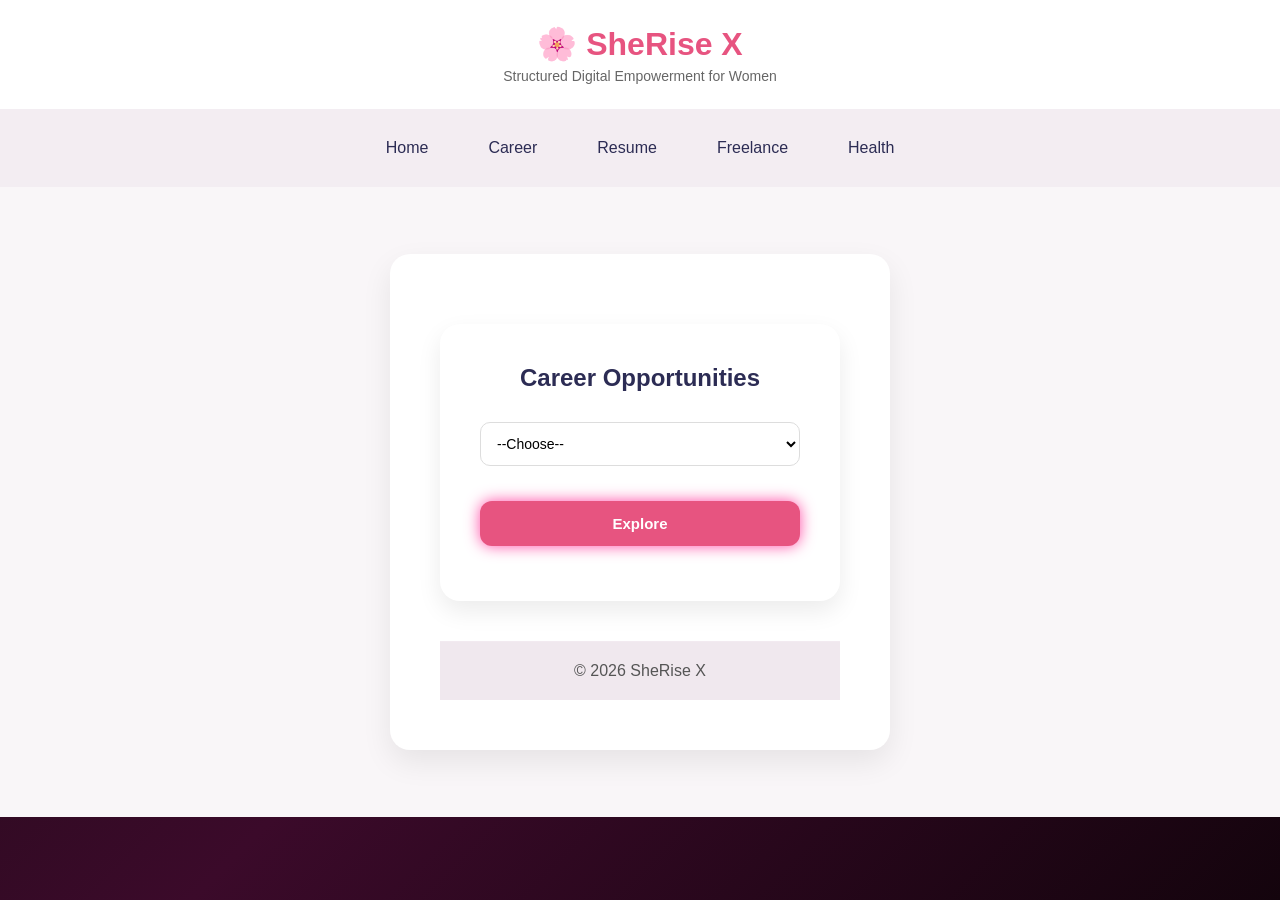
<file: career.html>
<!DOCTYPE html>
<html>
<head>
<title>SheRise X</title>
<link rel="stylesheet" href="style.css">
</head>
<body>

<header>
<h1>🌸 SheRise X</h1>
<p>Structured Digital Empowerment for Women</p>
</header>

<nav>
<a href="index.html">Home</a>
<a href="career.html">Career</a>
<a href="resume1.html">Resume</a>
<a href="finance.html">Freelance</a>
<a href="health.html">Health</a>

</nav>

<section>
<div class="container">

<div class="card">
<h2>Career Opportunities</h2>

<select id="careerField">
<option value="">--Choose--</option>
<option value="IT">IT Jobs</option>
<option value="Internship">Internships</option>
<option value="Government">Government Jobs</option>
</select>

<button onclick="goToJobs()">Explore</button>
</div>




<script src="script.js"></script>
<footer>
© 2026 SheRise X
</footer>

</body>
</html>
</file>
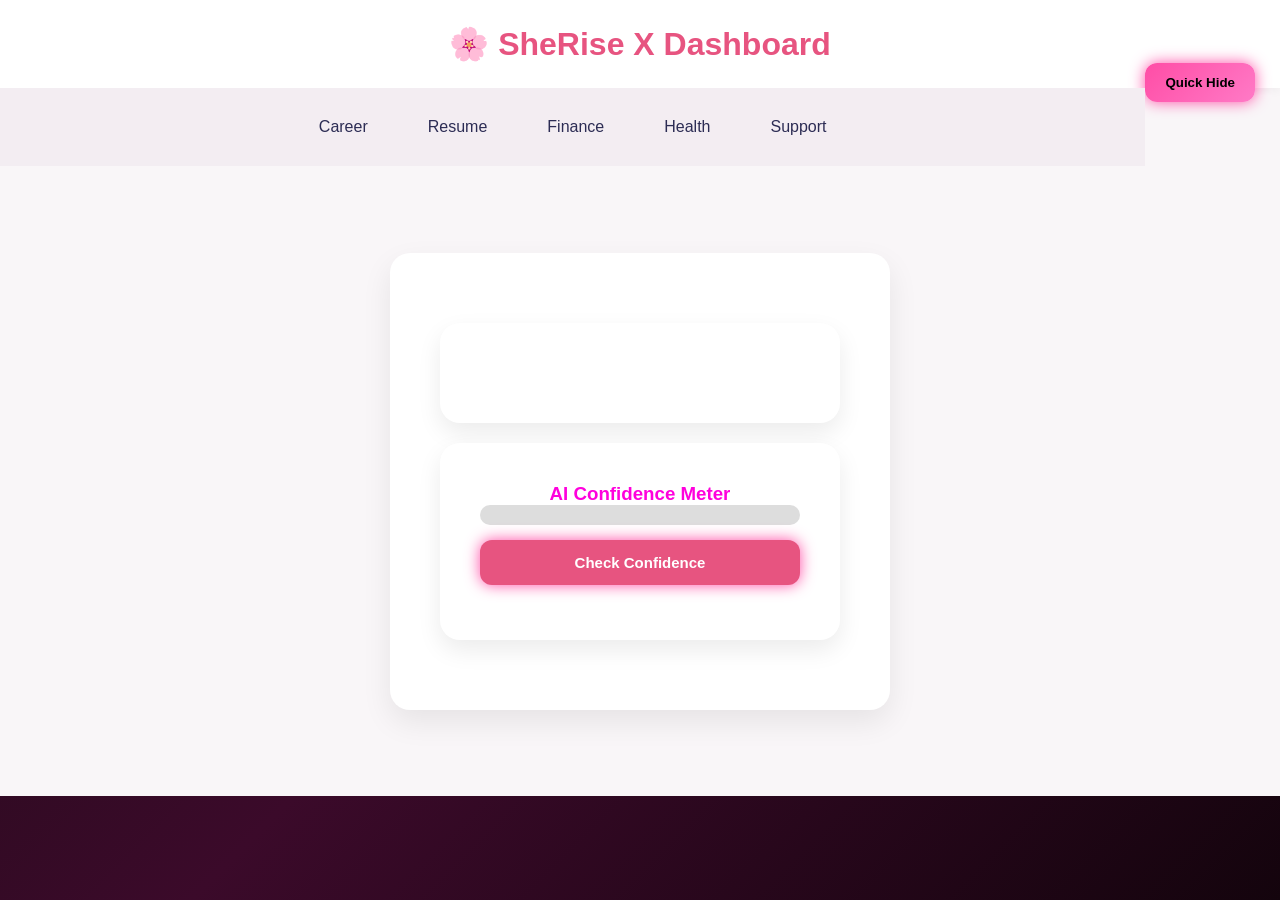
<file: dashboard.html>
<!DOCTYPE html>
<html>
<head>
<title>Dashboard - SheRise X</title>
<link rel="stylesheet" href="style.css">
</head>
<body>

<header>
<h1>🌸 SheRise X Dashboard</h1>
<button onclick="quickHide()" style="float:right;">Quick Hide</button>
</header>

<nav>
<a href="career.html">Career</a>
<a href="resume1.html">Resume</a>
<a href="finance.html">Finance</a>
<a href="health.html">Health</a>
<a href="support.html">Support</a>
</nav>

<section>
<div class="container">

<div class="card">
<h2 id="welcomeUser"></h2>
</div>

<div class="card">
<h3>AI Confidence Meter</h3>
<div style="background:#ddd; border-radius:20px;">
<div id="confidenceBar" 
style="height:20px; width:0%; background:#8e44ad; border-radius:20px;"></div>
</div>
<p id="confidenceText"></p>
<button onclick="calculateConfidence()">Check Confidence</button>
</div>

</div>
</section>

<script src="script.js"></script>
</body>
</html>
</file>
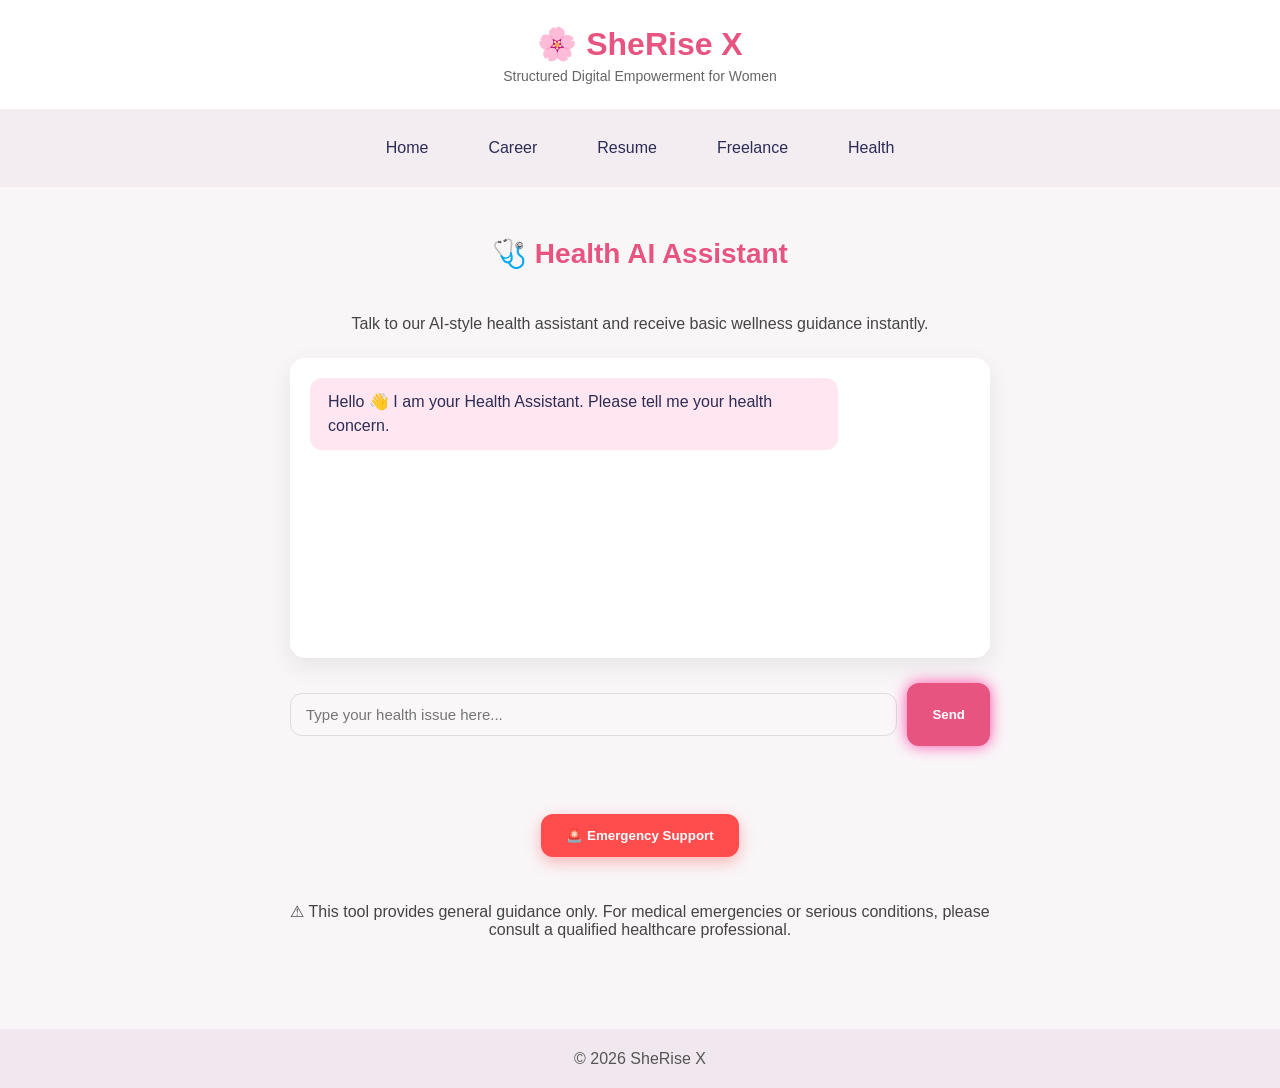
<file: health.html>
<!DOCTYPE html>
<html>
<head>
  <title>Health | SheRise X</title>
  <link rel="stylesheet" href="style.css">
</head>
<body>

<header>
  <h1>🌸 SheRise X</h1>
  <p>Structured Digital Empowerment for Women</p>
</header>

<nav>
  <a href="index.html">Home</a>
  <a href="career.html">Career</a>
  <a href="resume1.html">Resume</a>
  <a href="finance.html">Freelance</a>
  <a href="health.html">Health</a>
  
</nav>

<section class="detail-page">

  <h1>🩺 Health AI Assistant</h1>

  <p>
    Talk to our AI-style health assistant and receive basic wellness guidance instantly.
  </p>

  <div class="chat-box" id="chatBox">
    <div class="bot-message">
      Hello 👋 I am your Health Assistant.  
      Please tell me your health concern.
    </div>
  </div>

  <div class="chat-input-area">
    <input type="text" id="userInput" placeholder="Type your health issue here..." />
    <button onclick="sendMessage()">Send</button>
  </div>

  <br>

  <button class="emergency-btn" onclick="showEmergency()">
    🚨 Emergency Support
  </button>

  <p class="disclaimer">
    ⚠ This tool provides general guidance only. 
    For medical emergencies or serious conditions, please consult a qualified healthcare professional.
  </p>

</section>

<footer>
  © 2026 SheRise X
</footer>

<script>
function sendMessage() {
  var input = document.getElementById("userInput");
  var chatBox = document.getElementById("chatBox");
  var userText = input.value.toLowerCase().trim();

  if(userText === "") return;

  chatBox.innerHTML += "<div class='user-message'>" + input.value + "</div>";

  var botReply = "";

  // Stress & Anxiety
  if(userText.includes("stress") || 
     userText.includes("stressed") ||
     userText.includes("anxiety") ||
     userText.includes("tension") ||
     userText.includes("overthinking")) {

    botReply = "🧠 It sounds like stress. Try deep breathing, short walks, journaling, and limiting screen time. Talking to someone you trust also helps.";

  }

  // Fatigue / Low energy
  else if(userText.includes("tired") || 
          userText.includes("fatigue") ||
          userText.includes("no energy") ||
          userText.includes("weak")) {

    botReply = "⚡ You may need better rest and nutrition. Sleep 7-8 hours, drink water, and eat iron-rich foods like spinach and nuts.";

  }

  // Period issues
  else if(userText.includes("period") ||
          userText.includes("cramp") ||
          userText.includes("menstrual") ||
          userText.includes("cycle")) {

    botReply = "🌸 For menstrual discomfort, use a heat pad, stay hydrated, and avoid excessive caffeine. If pain is severe or irregular, consult a gynecologist.";

  }

  // Headache
  else if(userText.includes("headache") ||
          userText.includes("migraine")) {

    botReply = "💊 Rest in a quiet room, drink water, and reduce screen time. If headaches are frequent or severe, seek medical advice.";

  }

  // Weight / fitness
  else if(userText.includes("weight") ||
          userText.includes("fitness") ||
          userText.includes("lose weight") ||
          userText.includes("exercise")) {

    botReply = "🏃 Start with 20–30 minutes walking daily, balanced meals, and avoid crash dieting. Consistency is key.";

  }

  else {
    botReply = "Can you please explain your symptoms a little more? I will try to guide you.";
  }

  setTimeout(function() {
    chatBox.innerHTML += "<div class='bot-message'>" + botReply + "</div>";
    chatBox.scrollTop = chatBox.scrollHeight;
  }, 500);

  input.value = "";
}
</script>

</body>
</html>
</file>
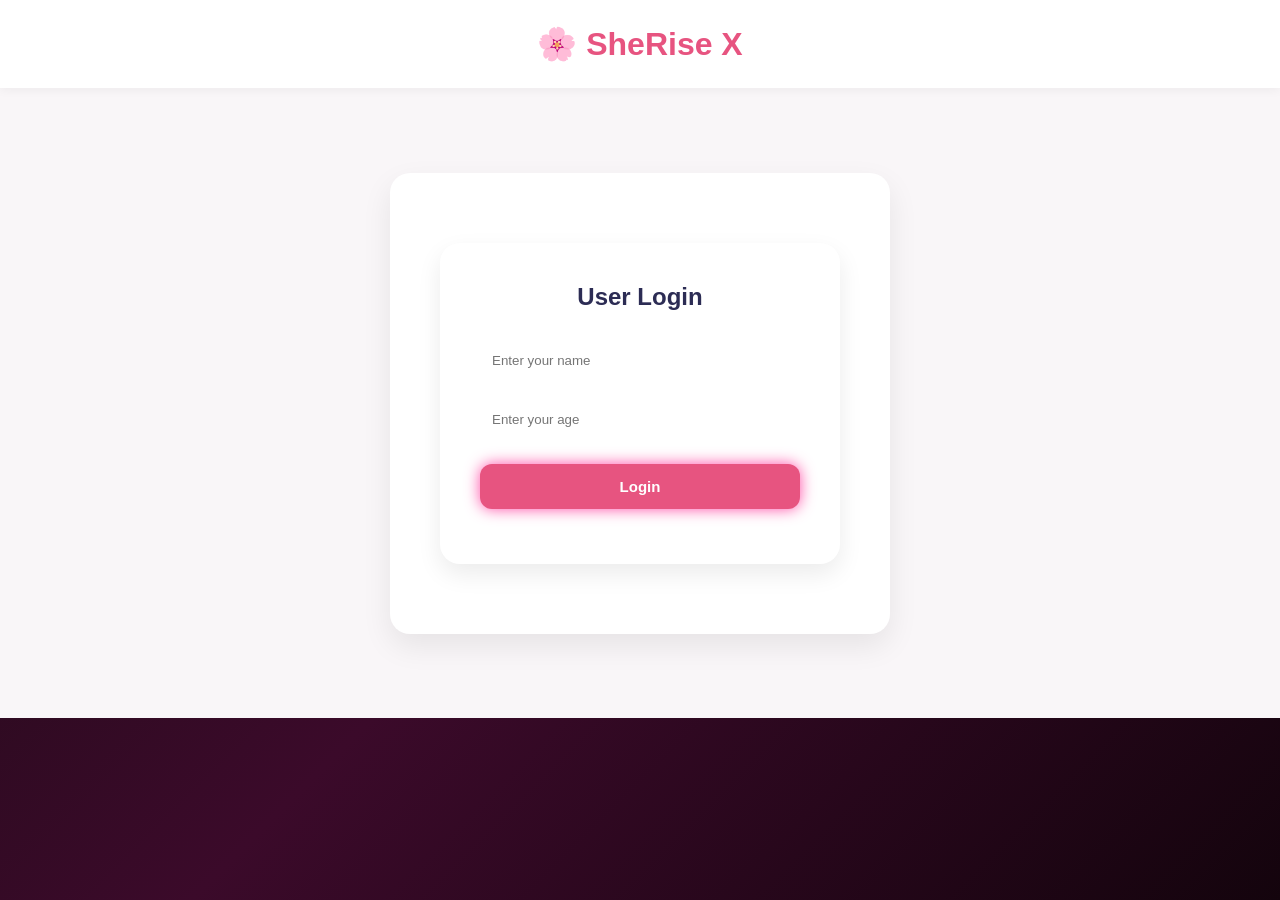
<file: login.html>
<!DOCTYPE html>
<html>
<head>
<title>Login - SheRise X</title>
<link rel="stylesheet" href="style.css">
</head>
<body>

<header>
<h1>🌸 SheRise X</h1>
</header>

<section>
<div class="container">
<div class="card">
<h2>User Login</h2>

<input type="text" id="username" placeholder="Enter your name">
<input type="number" id="age" placeholder="Enter your age">

<button onclick="loginUser()">Login</button>

<p id="loginMessage"></p>
</div>
</div>
</section>

<script src="script.js"></script>
</body>
</html>
</file>
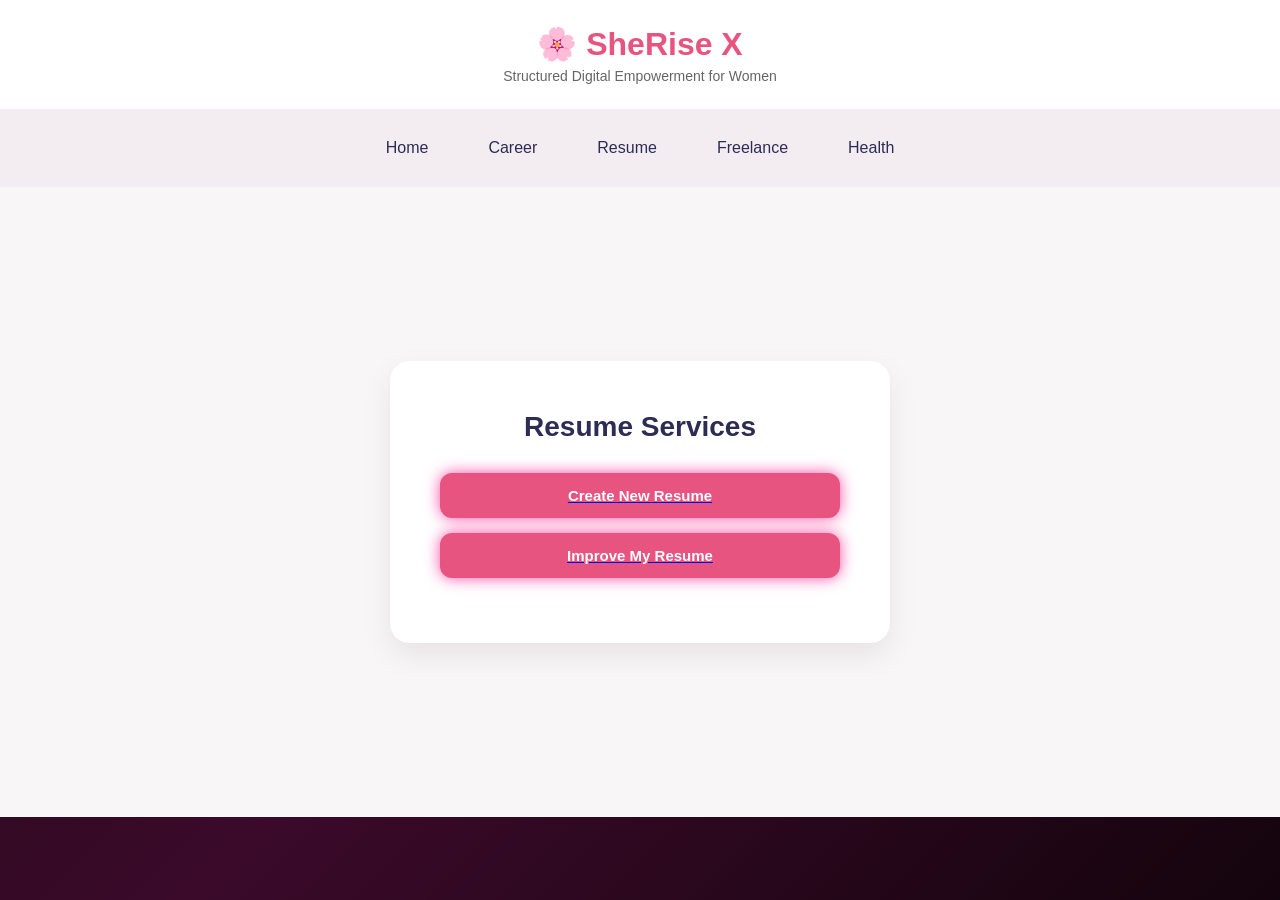
<file: resume1.html>
<!DOCTYPE html>
<html>
<head>
<title>SheRise X - Resume</title>
<link rel="stylesheet" href="style.css">
</head>

<body>

<header>
<h1>🌸 SheRise X</h1>
<p>Structured Digital Empowerment for Women</p>
</header>

<nav>
<a href="index.html">Home</a>
<a href="career.html">Career</a>
<a href="resume1.html">Resume</a>
<a href="finance.html">Freelance</a>
<a href="health.html">Health</a>

</nav>

<section>
  <div class="container">
    <h1>Resume Services</h1>

    <a href="https://builder.zety.com/resume/experience-level" target="_blank">
  <button>
    Create New Resume
  </button>
</a>

<a href="https://builder.zety.com/resume/select-resume?mode=onboardflow&preselect=upload" target="_blank">
  <button>
    Improve My Resume
  </button>
</a>

<script src="script.js"></script>


</body>
</html>
</file>
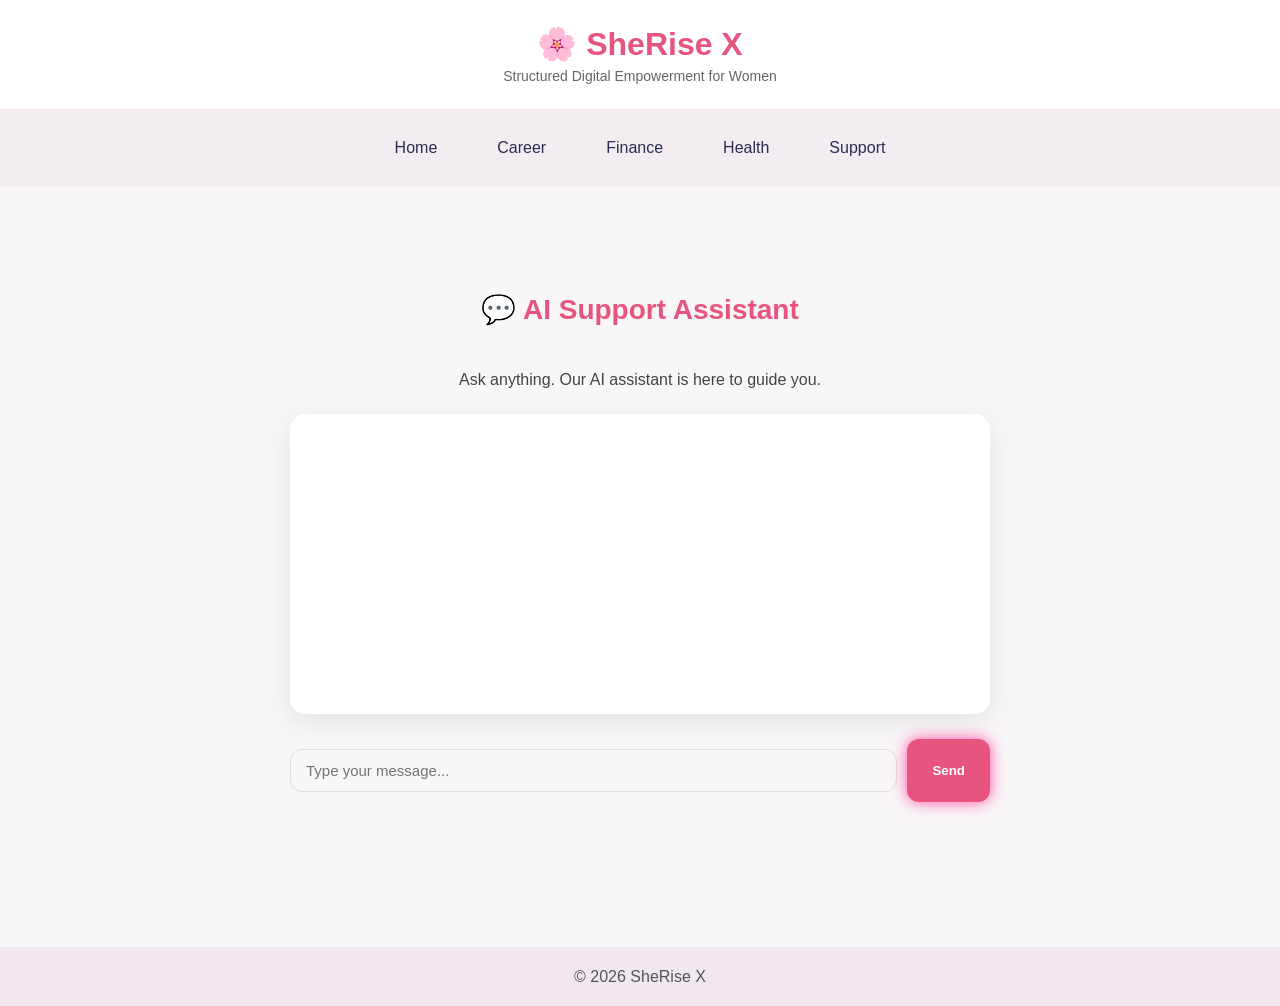
<file: support.html>
<!DOCTYPE html>
<html>
<head>
  <title>Support | SheRise X</title>
  <link rel="stylesheet" href="style.css">
  <link rel="icon" href="data:,">
</head>
<body>

<header>
  <h1>🌸 SheRise X</h1>
  <p>Structured Digital Empowerment for Women</p>
</header>

<nav>
  <a href="index.html">Home</a>
  <a href="career.html">Career</a>
  <a href="finance.html">Finance</a>
  <a href="health.html">Health</a>
  <a href="support.html">Support</a>
</nav>

<section class="detail-page">

  <h1>💬 AI Support Assistant</h1>
  <p>Ask anything. Our AI assistant is here to guide you.</p>

  <div class="chat-box" id="chatBox"></div>

  <div class="chat-input-area">
    <input type="text" id="userInput" placeholder="Type your message..." />
    <button type="button" onclick="sendMessage()">Send</button>
  </div>

</section>

<footer>
  © 2026 SheRise X
</footer>

<script>
async function sendMessage() {

  const input = document.getElementById("userInput");
  const chatBox = document.getElementById("chatBox");
  const message = input.value.trim();

  if (!message) return;

  chatBox.innerHTML += `<div class="user-message">${message}</div>`;
  input.value = "";

  try {

    const response = await fetch("http://localhost:5000/api/chat", {
      method: "POST",
      headers: {
        "Content-Type": "application/json"
      },
      body: JSON.stringify({ message })
    });

    const data = await response.json();

    chatBox.innerHTML += `<div class="ai-reply">${data.reply}</div>`;
    chatBox.scrollTop = chatBox.scrollHeight;

  } catch (err) {
    chatBox.innerHTML += `<div class="ai-reply">Server Not Connected</div>`;
  }
}
</script>
</body>
</html>
</file>
<file: style.css>
*{
  margin:0;
  padding:0;
  box-sizing:border-box;
  font-family:'Segoe UI',sans-serif;
}

/* === FIXED THIS BLOCK TO ENABLE SCROLLING === */
html, body {
  min-height: 100%;
  overflow-y: auto; /* allow vertical scrolling */
  background: linear-gradient(135deg,#1a0b13,#3b0a2a,#14040d);
  color: rgb(255, 0, 221);
}

/* HEADER */

header{
  text-align:center;
  padding:15px;
  background:rgba(0, 0, 0, 0.05);
  backdrop-filter:blur(15px);
  box-shadow:0 8px 30px rgba(0,0,0,0.6);
}

/* NAVBAR */

nav{
  text-align:center;
  padding:12px;
  background:rgba(15, 15, 15, 0.03);
  backdrop-filter:blur(10px);
}

nav a{
  color:#ff7ac6;
  margin:15px;
  text-decoration:none;
  font-weight:bold;
  transition:0.3s;
}

nav a:hover{
  color:#ff4da6;
  text-shadow:0 0 8px #ff4da6;
}

/* MAIN WRAPPER */

.main-wrapper{
  flex:1;
  display:flex;
  flex-direction:column;
  justify-content:center;
}

/* HERO */

.hero{
  flex:1;
  display:flex;
  justify-content:space-between;
  align-items:center;
  padding:20px 8%;
  gap:30px;
}

.hero-left{
  max-width:500px;
}

.hero-left h1{
  font-size:38px;
  background:linear-gradient(90deg,#ff7ac6,#ff4da6,#ffc1e3);
  -webkit-background-clip:text;
  color:transparent;
  margin-bottom:15px;
}

.hero-left p{
  color:#000000;
  margin-bottom:20px;
}

/* BUTTON */

button{
  background:linear-gradient(135deg,#ff4da6,#ff7ac6);
  border:none;
  padding:12px 20px;
  color:rgb(0, 0, 0);
  border-radius:12px;
  font-weight:bold;
  cursor:pointer;
  transition:0.3s;
  box-shadow:0 0 15px #ff4da6;
}

button:hover{
  transform:scale(1.1);
  box-shadow:0 0 30px #ff7ac6;
}

/* IMAGE */

.hero-right img{
  width:220px;
  filter:drop-shadow(0 0 20px #ff4da6);
}

/* FEATURES */

.features{
  display:grid;
  grid-template-columns:repeat(auto-fit,minmax(200px,1fr));
  gap:20px;
  padding:0 8%;
}

.feature-card{
  background:rgba(255,255,255,0.05);
  padding:20px;
  border-radius:15px;
  backdrop-filter:blur(15px);
  transition:0.3s;
  border:1px solid rgba(255,255,255,0.1);
  box-shadow:
  0 0 15px rgba(255,77,166,0.3),
  0 0 40px rgba(255,122,198,0.2);
}

.feature-card:hover{
  transform:translateY(-8px);
  box-shadow:
  0 0 25px rgba(255,77,166,0.6),
  0 0 60px rgba(255,122,198,0.5);
}

/* CARD */

.card{
  background:rgba(255,255,255,0.05);
  padding:25px;
  margin:20px 0;
  border-radius:18px;
  backdrop-filter:blur(20px);
  box-shadow:
  0 0 15px rgba(255,77,166,0.3),
  0 0 40px rgba(255,122,198,0.2);
}

/* INPUT */

input,select,textarea{
  width:100%;
  padding:12px;
  margin:10px 0;
  border:none;
  border-radius:10px;
  background:rgba(255,255,255,0.08);
  color:rgb(0, 0, 0);
}

/* FOOTER */

footer{
  text-align:center;
  padding:10px 0;
  background:rgba(0,0,0,0.5);
  backdrop-filter:blur(10px);
  border-top:1px solid rgba(255,255,255,0.1);
}

.footer-brand{
  font-size:30px;
  font-weight:800;
  letter-spacing:3px;
  background:linear-gradient(90deg,#ff4da6,#ff7ac6,#ffc1e3);
  -webkit-background-clip:text;
  color:transparent;
}

/* Career Page */

.career-section{
  padding:60px 8%;
  background:#f9f6f8;
  min-height:70vh;
  display:flex;
  justify-content:center;
  align-items:center;
}

.career-container{
  width:100%;
  max-width:500px;
}

.career-card{
  background:rgb(14, 14, 14);
  padding:40px;
  border-radius:15px;
  box-shadow:0 8px 20px rgba(0,0,0,0.08);
  text-align:center;
}

.career-card h2{
  margin-bottom:15px;
  color:#2c2c54;
}

.career-card p{
  color:#000000;
  margin-bottom:20px;
  font-size:14px;
}

.career-card select{
  width:100%;
  padding:10px;
  margin-bottom:20px;
  border-radius:8px;
  border:1px solid #070707;
}

.career-card button{
  background:#ffffff;
  color:rgb(8, 8, 8);
  padding:10px 20px;
  border:none;
  border-radius:8px;
  cursor:pointer;
  font-weight:600;
}

/* ===== CAREER PAGE DESIGN UPGRADE ===== */

body{
  background:#f9f6f8;
  font-family:'Poppins', sans-serif;
}

/* Header */
header{
  text-align:center;
  padding:25px;
  background:white;
  box-shadow:0 2px 10px rgba(0,0,0,0.05);
}

header h1{
  color:#e75480;
  font-weight:700;
}

header p{
  color:#666;
  font-size:14px;
  margin-top:5px;
}

/* Nav */
nav{
  display:flex;
  justify-content:center;
  gap:30px;
  padding:15px;
  background:#f3edf2;
}

nav a{
  text-decoration:none;
  color:#2c2c54;
  font-weight:500;
}

nav a:hover{
  color:#e75480;
}

/* Section Center Layout */
section{
  display:flex;
  justify-content:center;
  align-items:center;
  min-height:70vh;
}

/* Card Design */
.container{
  width:100%;
  max-width:500px;
  padding:20px;
}

.card{
  background:white;
  padding:40px;
  border-radius:20px;
  box-shadow:0 10px 25px rgba(0,0,0,0.08);
  text-align:center;
}

.card h2{
  margin-bottom:20px;
  color:#2c2c54;
}

/* Dropdown */
.card select{
  width:100%;
  padding:12px;
  border-radius:10px;
  border:1px solid #ddd;
  margin-bottom:20px;
  font-size:14px;
}

/* Button */
.card button{
  background:#e75480;
  color:white;
  padding:12px 25px;
  border:none;
  border-radius:10px;
  font-weight:600;
  cursor:pointer;
  transition:0.3s;
}

.card button:hover{
  background:#d63d6c;
  transform:scale(1.05);
}

/* Footer */
footer{
  background:#f0e8ee;
  padding:20px;
  text-align:center;
  color:#555;
  margin-top:40px;
}

/* ===== RESUME PAGE DESIGN ===== */

/* Center section */
section{
  display:flex;
  justify-content:center;
  align-items:center;
  min-height:70vh;
  background:#f9f6f8;
}

/* Resume Container */
.container{
  background:white;
  padding:50px;
  border-radius:20px;
  box-shadow:0 12px 30px rgba(0,0,0,0.08);
  text-align:center;
  max-width:500px;
  width:90%;
}

/* Title */
.container h1{
  margin-bottom:30px;
  color:#2c2c54;
  font-size:28px;
}

/* Resume Buttons */
.container button{
  display:block;
  width:100%;
  margin:15px 0;
  padding:14px;
  border:none;
  border-radius:12px;
  font-size:15px;
  font-weight:600;
  cursor:pointer;
  background:#e75480;
  color:white;
  transition:0.3s;
}

/* Hover effect */
.container button:hover{
  background:#d63d6c;
  transform:translateY(-3px);
  box-shadow:0 8px 20px rgba(231,84,128,0.3);
}

/* ===== CUSTOM SCROLLBAR ===== */

/* For Chrome, Edge, Safari */
::-webkit-scrollbar {
  width: 10px;
}

::-webkit-scrollbar-track {
  background: #f3edf2;
}

::-webkit-scrollbar-thumb {
  background: #e75480;
  border-radius: 10px;
}

::-webkit-scrollbar-thumb:hover {
  background: #d63d6c;
}

/* For Firefox */
html {
  scrollbar-width: thin;
  scrollbar-color: #e75480 #f3edf2;
}

/* ===== HEADER ===== */
.main-header{
  text-align:center;
  padding:25px;
  background:white;
}

.main-header h1{
  color:#e75480;
}

.main-header p{
  color:#666;
  font-size:14px;
}

/* ===== NAV ===== */
.main-nav{
  display:flex;
  justify-content:center;
  gap:30px;
  padding:15px;
  background:#f3edf2;
}

.main-nav a{
  text-decoration:none;
  color:#2c2c54;
  font-weight:500;
}

.main-nav a:hover{
  color:#e75480;
}

/* ===== FREELANCE PAGE ===== */

.freelance-wrapper{
  background:#f9f6f8;
  padding:60px 15px;
  display:flex;
  justify-content:center;
}

.freelance-card{
  background:white;
  max-width:800px;
  width:100%;
  padding:50px;
  border-radius:20px;
  box-shadow:0 15px 35px rgba(0,0,0,0.08);
  line-height:1.8;
}

.freelance-card h1{
  text-align:center;
  margin-bottom:20px;
  color:#2c2c54;
}

.freelance-card h2{
  margin-top:35px;
  color:#e75480;
}

.freelance-card p{
  margin:15px 0;
  color:#444;
}

.freelance-card ul,
.freelance-card ol{
  margin:15px 0 15px 25px;
}

.freelance-card img{
  display:block;
  margin:20px auto;
  width:90px;
}

.start-btn{
  display:block;
  margin:20px auto;
  padding:14px 25px;
  background:#e75480;
  color:white;
  border:none;
  border-radius:10px;
  cursor:pointer;
  font-weight:600;
}

.start-btn:hover{
  background:#d63d6c;
}

.platform-links{
  display:none;
  text-align:center;
  margin-top:15px;
}

.platform-links a{
  display:inline-block;
  margin:8px;
  padding:10px 18px;
  background:#f3edf2;
  text-decoration:none;
  color:#2c2c54;
  border-radius:8px;
}

.platform-links a:hover{
  background:#e75480;
  color:white;
}

.back-btn{
  display:inline-block;
  margin-top:30px;
  padding:10px 18px;
  background:#f3edf2;
  text-decoration:none;
  color:#2c2c54;
  border-radius:8px;
}

.back-btn:hover{
  background:#e75480;
  color:white;
}

.main-footer{
  text-align:center;
  padding:20px;
  background:#f0e8ee;
  color:#555;
  margin-top:40px;
}

/* ===== HEALTH PAGE DESIGN ===== */

.detail-page {
  background: #f9f6f8;
  min-height: 80vh;
  padding: 50px 20px;
  display: flex;
  flex-direction: column;
  align-items: center;
  gap: 25px;
}

.detail-page h1 {
  color: #e75480;
  font-size: 28px;
  text-align: center;
  margin-bottom: 20px;
}

.detail-page p {
  color: #444;
  font-size: 16px;
  text-align: center;
  max-width: 700px;
}

/* CHAT BOX */
.chat-box {
  width: 100%;
  max-width: 700px;
  height: 300px;
  background: white;
  border-radius: 15px;
  padding: 20px;
  overflow-y: auto;
  box-shadow: 0 8px 25px rgba(0,0,0,0.08);
  display: flex;
  flex-direction: column;
  gap: 15px;
}

.bot-message, .user-message {
  padding: 12px 18px;
  border-radius: 12px;
  max-width: 80%;
  line-height: 1.5;
}

.bot-message {
  background: #ffe6f0;
  color: #2c2c54;
  align-self: flex-start;
}

.user-message {
  background: #e75480;
  color: white;
  align-self: flex-end;
}

/* CHAT INPUT AREA */
.chat-input-area {
  width: 100%;
  max-width: 700px;
  display: flex;
  gap: 10px;
}

.chat-input-area input {
  flex: 1;
  padding: 12px 15px;
  border-radius: 12px;
  border: 1px solid #ddd;
  font-size: 15px;
}

.chat-input-area button {
  padding: 12px 25px;
  border-radius: 12px;
  border: none;
  background: #e75480;
  color: white;
  font-weight: 600;
  cursor: pointer;
  transition: 0.3s;
}

.chat-input-area button:hover {
  background: #d63d6c;
  transform: scale(1.05);
}

/* EMERGENCY BUTTON */
.emergency-btn {
  background: #ff4d4d;
  color: white;
  padding: 14px 25px;
  border: none;
  border-radius: 12px;
  font-weight: 700;
  cursor: pointer;
  box-shadow: 0 5px 15px rgba(255,77,77,0.4);
  transition: 0.3s;
}

.emergency-btn:hover {
  background: #e63939;
  transform: scale(1.05);
}

/* DISCLAIMER */
.disclaimer {
  font-size: 13px;
  color: #666;
  max-width: 700px;
  text-align: center;
  margin-top: 20px;
}

/* RESPONSIVE */
@media (max-width: 768px) {
  .chat-box {
    height: 250px;
  }
  .detail-page h1 {
    font-size: 24px;
  }
  .chat-input-area input {
    font-size: 14px;
  }
}
</file>
